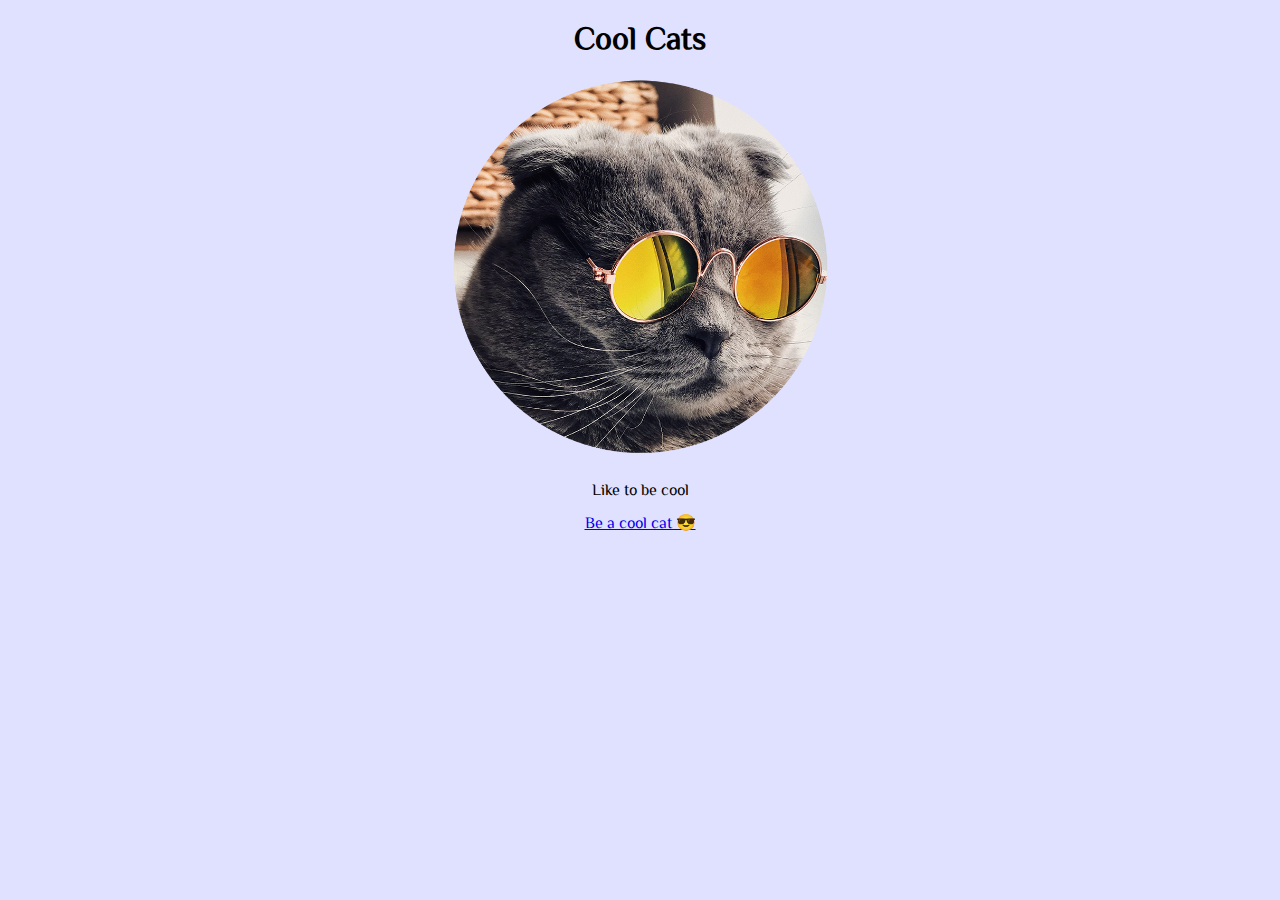
<file: index.html>
<!DOCTYPE html>
<html>
  <head>
    <link rel="preconnect" href="https://fonts.googleapis.com">
    <link rel="preconnect" href="https://fonts.gstatic.com" crossorigin>
    <link href="https://fonts.googleapis.com/css2?family=ZCOOL+XiaoWei&display=swap" rel="stylesheet">
    <link rel="stylesheet" href="style.css">
  </head>
  <body>
    <h1>Cool Cats</h1>
    <img src="kitten.png" class="rotate">
    <p>Like to be cool</p>
    <a href="password.html">Be a cool cat &#128526;</a>
  </body>
</html>
</file>
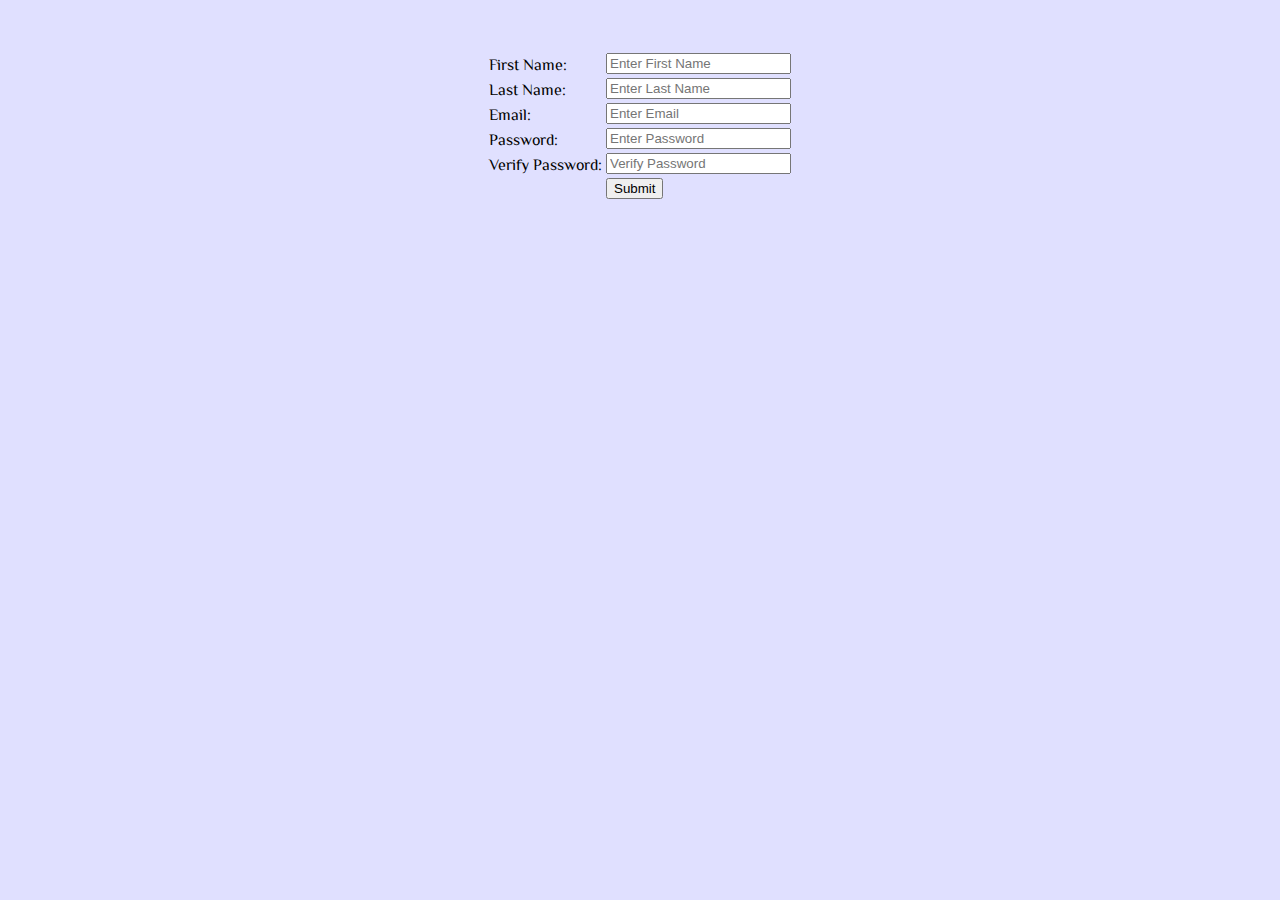
<file: login.html>
<!DOCTYPE html>
<html>
  <head>
    <link rel="preconnect" href="https://fonts.googleapis.com">
    <link rel="preconnect" href="https://fonts.gstatic.com" crossorigin>
    <link href="https://fonts.googleapis.com/css2?family=ZCOOL+XiaoWei&display=swap" rel="stylesheet">
    <link rel="stylesheet" href="style.css">
  </head>
  <body>
    <form action="play.html" method="post">
      <table>
        <tr>
          <td>
            <label for="fname">First Name:</label>
          </td>
          <td>
            <input type="text" id="fname" name="first_name" placeholder="Enter First Name">
          </td>
        </tr>
        <tr>
          <td>
            <label for="lname">Last Name:</label>
          </td>
          <td>
            <input type="text" id="lname" name="last_name" placeholder="Enter Last Name">
          </td>
        </tr>
        <tr>
          <td>
            <label for="email">Email:</label>
          </td>
          <td>
            <input type="email" id="email" name="email" placeholder="Enter Email">
          </td>
        </tr>
        <tr>
          <td>
            <label for="password">Password:</label>
          </td>
          <td>
            <input type="password" id="password" name="password" placeholder="Enter Password">
          </td>
        </tr>
        <tr>
          <td>
            <label for="password">Verify Password:</label>
          </td>
          <td>
            <input type="password" id="vpassword" name="vpassword" placeholder="Verify Password">
          </td>
        </tr>
        <tr>
          <td>
          </td>
          <td>
            <input type="submit" value="Submit">
          </td>
        </tr>
      </table>
    </form>
  </body>
</html>
</file>
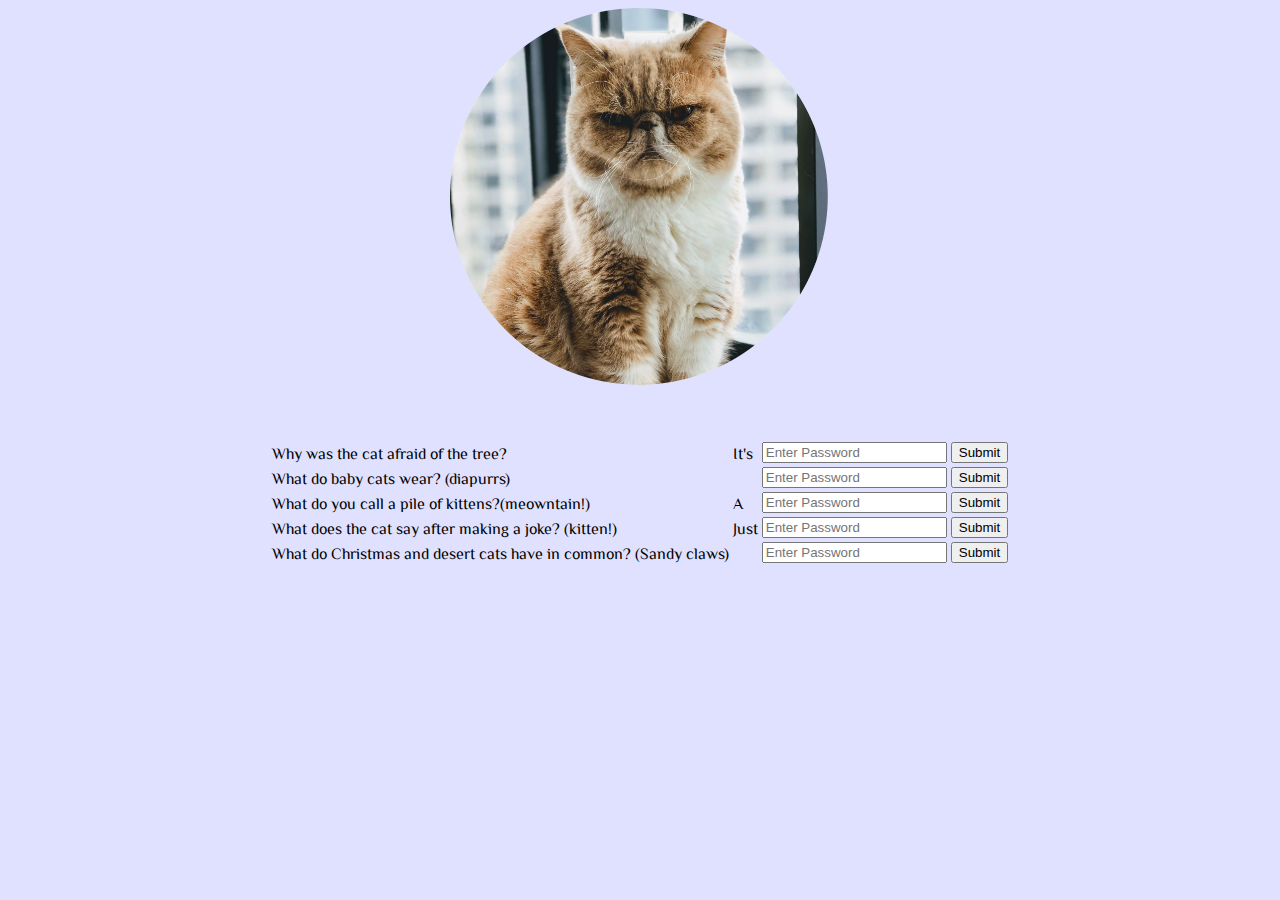
<file: password.html>
<!DOCTYPE html>
<html>
  <head>
    <link rel="preconnect" href="https://fonts.googleapis.com">
    <link rel="preconnect" href="https://fonts.gstatic.com" crossorigin>
    <link href="https://fonts.googleapis.com/css2?family=ZCOOL+XiaoWei&display=swap" rel="stylesheet">
    <link rel="stylesheet" href="style.css">
  </head>
  <body>
    <img src="passwordcat.png" class="rotate">
      <table>
      <form action="answers/q1.php" method="post">
        <tr>
          <td><label for="pw1">Why was the cat afraid of the tree?</label></td>
          <td>It's </td>
          <td><input type="text" id="pw1" name="pw1" placeholder="Enter Password"></td>
          <td><input type="submit" value="Submit"></td>
        </tr>
      </form>
      <form action="play.html" method="post">
        <tr>
          <td><label for="pw2">What do baby cats wear? (diapurrs)</label></td>
          <td></td>
          <td><input type="text" id="pw2" name="pw2" placeholder="Enter Password"></td>
          <td><input type="submit" value="Submit"></td>
        </tr>
      </form>
      <form action="play.html" method="post">
        <tr>
          <td><label for="pw3">What do you call a pile of kittens?(meowntain!)</label></td>
          <td>A </td>
          <td><input type="text" id="pw3" name="pw3" placeholder="Enter Password"></td>
          <td><input type="submit" value="Submit"></td>
        </tr>
      </form>
      <form action="play.html" method="post">
        <tr>
        <td><label for="pw4">What does the cat say after making a joke? (kitten!)</label></td>
        <td>Just </td>
        <td><input type="text" id="pw4" name="pw4" placeholder="Enter Password"></td>
        <td><input type="submit" value="Submit"></td>
      </form>
      <form action="answers/q5.php" method="post">
        <tr>
        <td><label for="pw5">What do Christmas and desert cats have in common? (Sandy claws)</label></td>
        <td></td>
        <td><input type="text" id="pw5" name="pw5" placeholder="Enter Password"></td>
        <td><input type="submit" value="Submit"></td>
      </table>
    </form>
  </body>
</html>
</file>
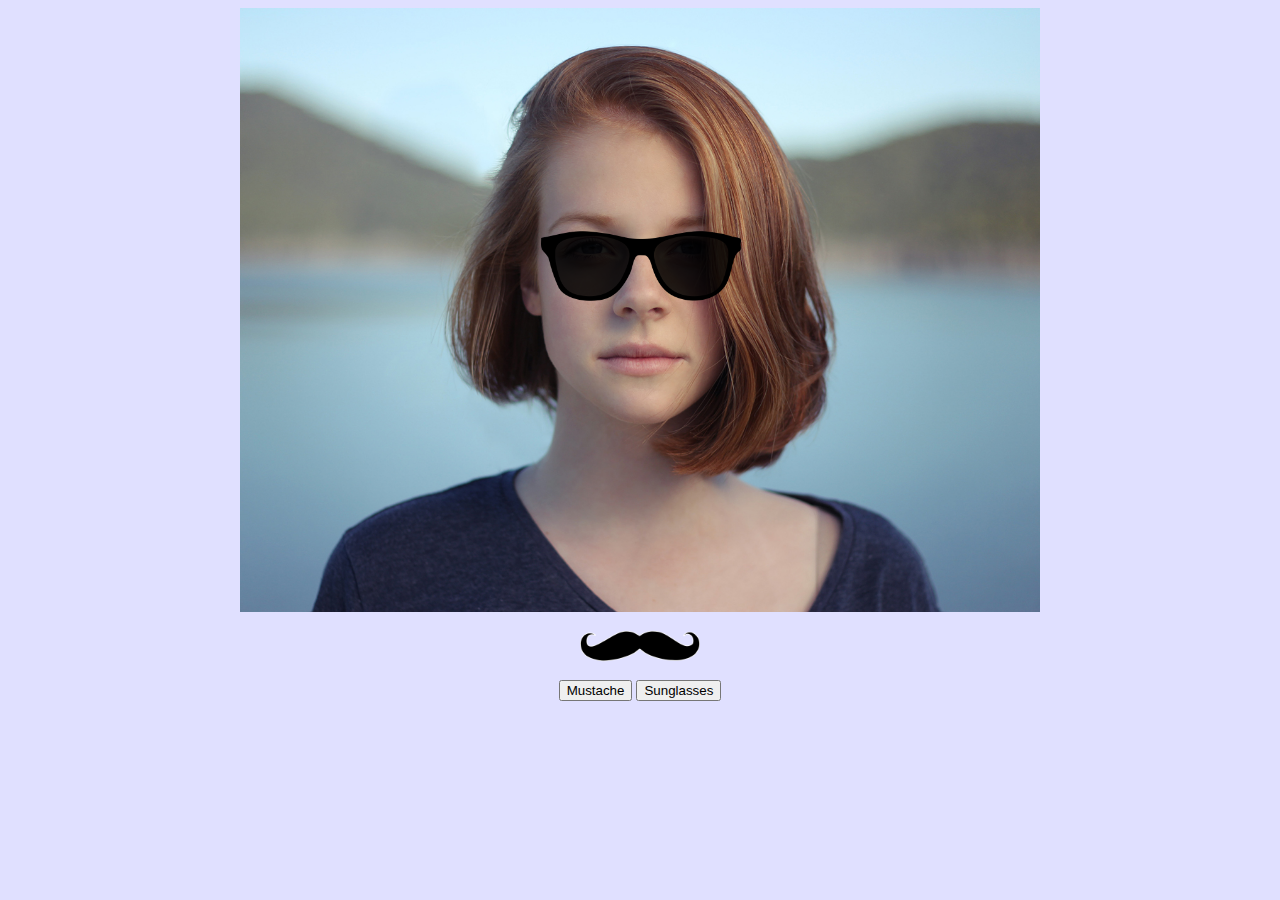
<file: content/bob.html>
<!DOCTYPE html>
<html>
  <head>
    <meta charset="UTF-8">
    <meta name="viewport" content="width=device-width, initial-scale=1.0">
    <link rel="stylesheet" type="text/css" href="/style.css">
    <link rel="preconnect" href="https://fonts.gstatic.com">
    <link href="https://fonts.googleapis.com/css2?family=Noto+Serif&display=swap" rel="stylesheet"> 
  </head>
  <body>
    <div class="container">
      <img src="/face.jpg" class="person">
      <img src="/mustache.png" class="mustache">
      <img src="/sunglasses.png" class="sunglasses">
    </div>
    <button>Mustache</button>
    <button>Sunglasses</button>
  </body>
</html>
</file>
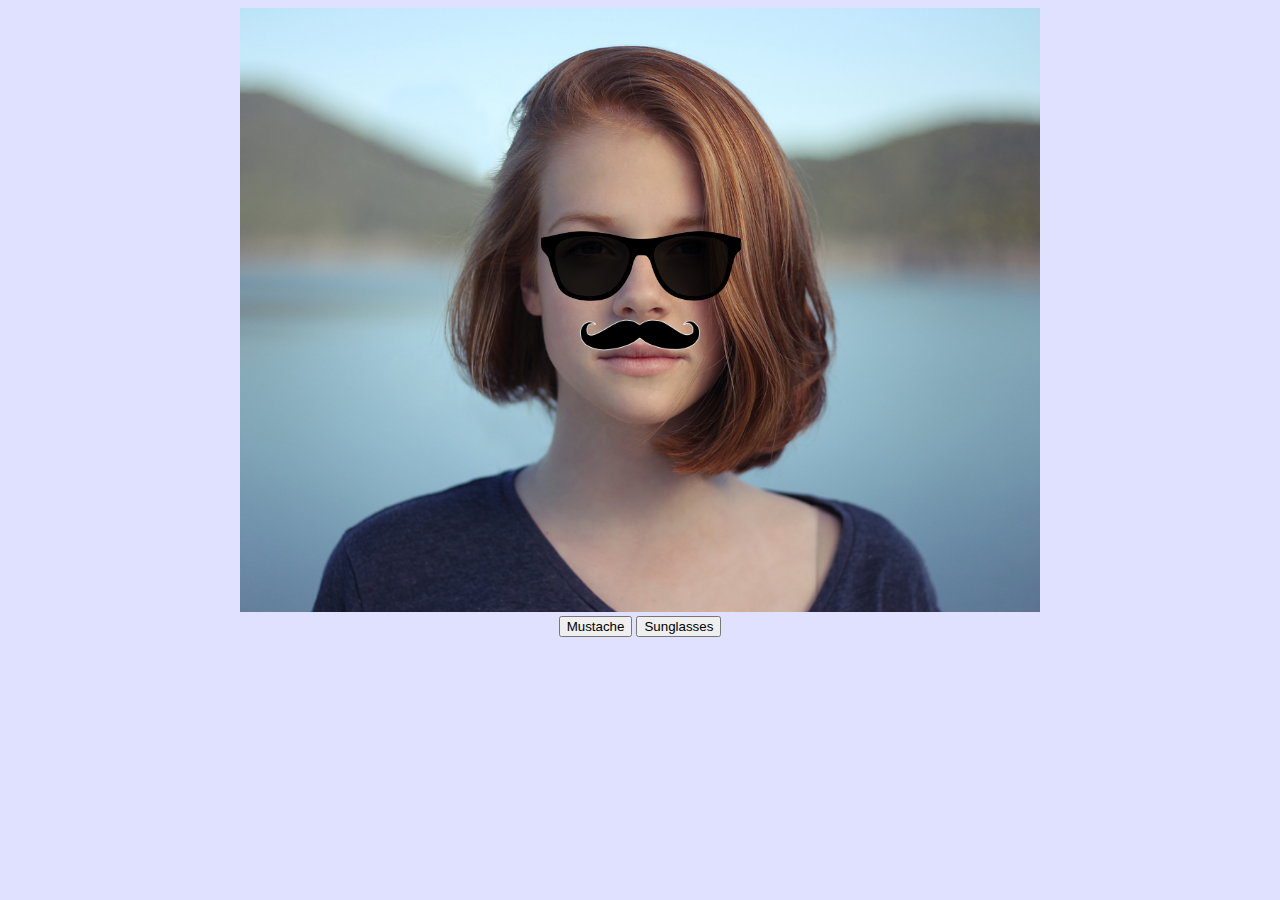
<file: content/mustache.html>
<!DOCTYPE html>
<html>
  <head>
    <meta charset="UTF-8">
    <meta name="viewport" content="width=device-width, initial-scale=1.0">
    <link rel="stylesheet" type="text/css" href="/style.css">
    <link rel="preconnect" href="https://fonts.gstatic.com">
    <link href="https://fonts.googleapis.com/css2?family=Noto+Serif&display=swap" rel="stylesheet"> 
  </head>
  <body>
    <div class="container">
      <img src="/face.jpg" class="person">
      <div class="mustache-container">
        <img src="/mustache.png" class="mustache">
      </div>
      <img src="/sunglasses.png" class="sunglasses">
    </div>
    <button id="mustache">Mustache</button>
    <button id="sunglasses">Sunglasses</button>
  </body>
</html>
</file>
<file: style.css>
img {
  width: 30%;
}

.rotate {
  /*animation: rotation 8s infinite linear;*/
  transition: 1s ease all;
}

.rotate:hover {
  width: 35%;
  rotate: 15deg;
  filter: sepia(80%) contrast(150%);
}

@keyframes rotation {
  from {
    transform: rotate(0deg);
  }
  to {
    transform: rotate(359deg);
  }
}

body {
  background: rgb(224, 224, 255);
  text-align: center;
  background-image: "kitten.png";
  font-family: 'ZCOOL XiaoWei', serif;
}

table {
  margin-right: auto;
  margin-left: auto;
  margin-top: 50px;
}

tr {
  text-align: left;
}

.container {
  position: relative;
  width: 800px;
  margin-left: auto;
  margin-right: auto;
}

.mustache {
  width: 120px;
}

.sunglasses {
  position: absolute;
  top: 208px;
  left: 301px;
  width: 200px;
}

.person {
  width: 800px;
}

.mustache-container {
  position: absolute;
  top: 297px;
  width: 100%;
}
</file>
